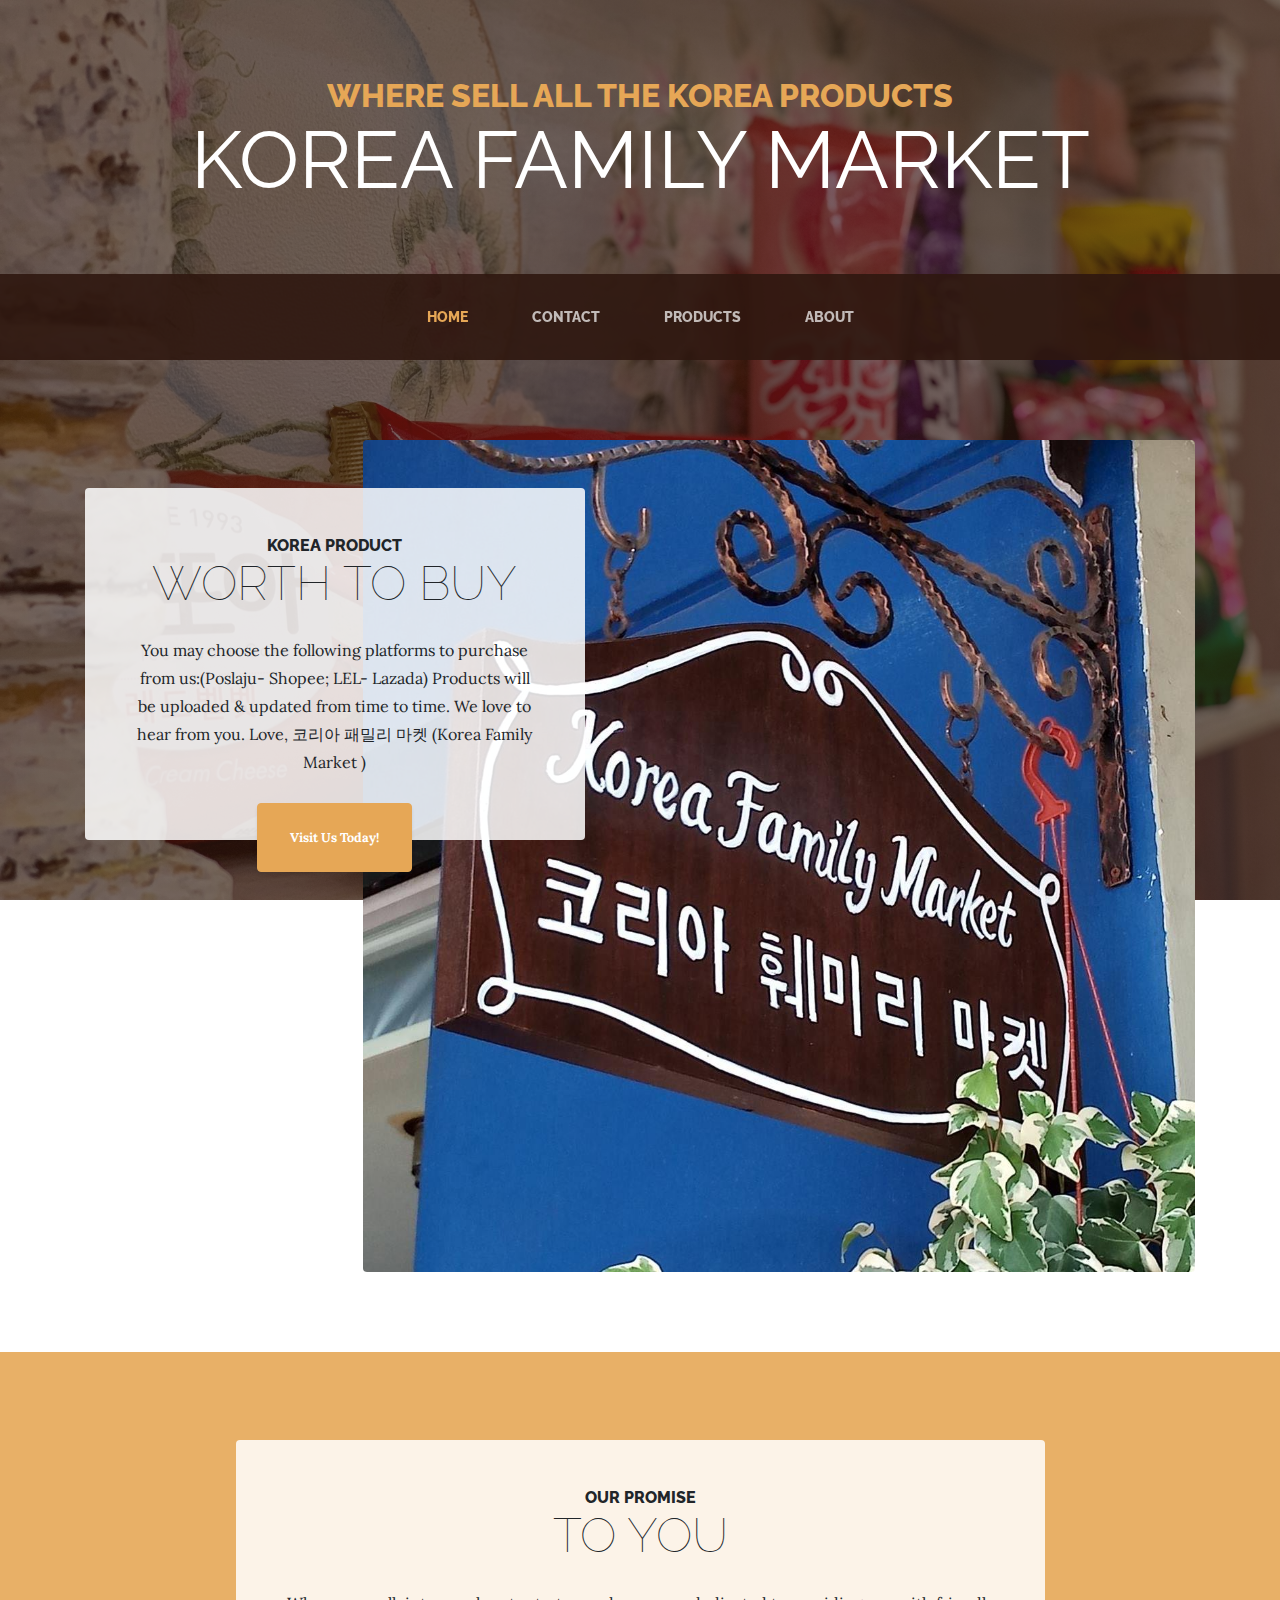
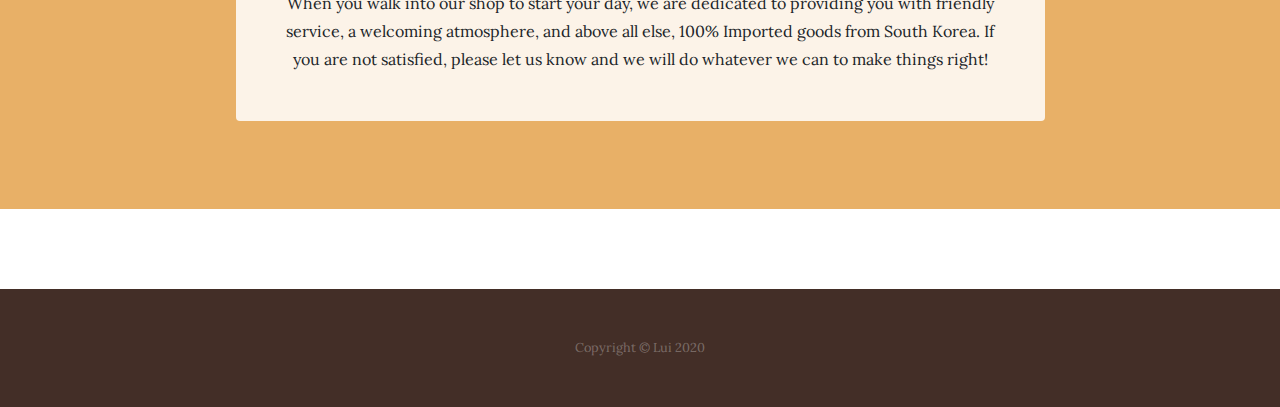
<file: index.html>
<!DOCTYPE html>
<html lang="en">

<head>

  <meta charset="utf-8">
  <meta name="viewport" content="width=device-width, initial-scale=1, shrink-to-fit=no">
  <meta name="description" content="">
  <meta name="author" content="">

  <title>HOME | Korea Family Market</title>

  <!-- Bootstrap core CSS -->
  <link href="vendor/bootstrap/css/bootstrap.min.css" rel="stylesheet">

  <!-- Custom fonts for this template -->
  <link href="https://fonts.googleapis.com/css?family=Raleway:100,100i,200,200i,300,300i,400,400i,500,500i,600,600i,700,700i,800,800i,900,900i" rel="stylesheet">
  <link href="https://fonts.googleapis.com/css?family=Lora:400,400i,700,700i" rel="stylesheet">

  <!-- Custom styles for this template -->
  <link href="css/business-casual.min.css" rel="stylesheet">

</head>

<body>

  <h1 class="site-heading text-center text-white d-none d-lg-block">
    <span class="site-heading-upper text-primary mb-3">Where sell all the korea products</span>
    <span class="site-heading-lower"><b>Korea Family Market</b></span>
  </h1>

  <!-- Navigation -->
  <nav style="position: sticky; top: 0;z-index: 10;" class="navbar navbar-expand-lg navbar-dark py-lg-4" id="mainNav">
    <div class="container">
      <a class="navbar-brand text-uppercase text-expanded font-weight-bold d-lg-none" href="#">Start Bootstrap</a>
      <button class="navbar-toggler" type="button" data-toggle="collapse" data-target="#navbarResponsive" aria-controls="navbarResponsive" aria-expanded="false" aria-label="Toggle navigation">
        <span class="navbar-toggler-icon"></span>
      </button>
      <div class="collapse navbar-collapse" id="navbarResponsive">
        <ul class="navbar-nav mx-auto">
          <li class="nav-item active px-lg-4">
            <a class="nav-link text-uppercase text-expanded" href="index.html">Home
              <span class="sr-only">(current)</span>
            </a>
          </li>
          <li class="nav-item px-lg-4">
            <a class="nav-link text-uppercase text-expanded" href="about.html">Contact</a>
          </li>
          <li class="nav-item px-lg-4">
            <a class="nav-link text-uppercase text-expanded" href="products.html">Products</a>
          </li>
          <li class="nav-item px-lg-4">
            <a class="nav-link text-uppercase text-expanded" href="store.html">About</a>
          </li>
        </ul>
      </div>
    </div>
  </nav>

  <section class="page-section clearfix">
    <div class="container">
      <div class="intro">
        <img class="intro-img img-fluid mb-3 mb-lg-0 rounded" src="img/intro.jpg" alt="">
        <div class="intro-text left-0 text-center bg-faded p-5 rounded">
          <h2 class="section-heading mb-4">
            <span class="section-heading-upper">Korea Product</span>
            <span class="section-heading-lower">Worth to Buy</span>
          </h2>
          <p class="mb-3">You may choose the following platforms to purchase from us:(Poslaju- Shopee; LEL- Lazada)
            Products will be uploaded &amp; updated from time to time. 
            We love to hear from you. Love, 코리아 패밀리 마켓 (Korea Family Market )
          </p>
          <div class="intro-button mx-auto">
            <a class="btn btn-primary btn-xl" href="#">Visit Us Today!</a>
          </div>
        </div>
      </div>
    </div>
  </section>

  <section class="page-section cta">
    <div class="container">
      <div class="row">
        <div class="col-xl-9 mx-auto">
          <div class="cta-inner text-center rounded">
            <h2 class="section-heading mb-4">
              <span class="section-heading-upper">Our Promise</span>
              <span class="section-heading-lower">To You</span>
            </h2>
            <p class="mb-0">When you walk into our shop to start your day, we are dedicated to providing you with friendly service, a welcoming atmosphere, and above all else, 100% Imported goods from South Korea. If you are not satisfied, please let us know and we will do whatever we can to make things right!</p>
          </div>
        </div>
      </div>
    </div>
  </section>

  <footer class="footer text-faded text-center py-5">
    <div class="container">
      <p class="m-0 small">Copyright &copy; Lui 2020</p>
    </div>
  </footer>

  <!-- Bootstrap core JavaScript -->
  <script src="vendor/jquery/jquery.min.js"></script>
  <script src="vendor/bootstrap/js/bootstrap.bundle.min.js"></script>

</body>

</html>
</file>
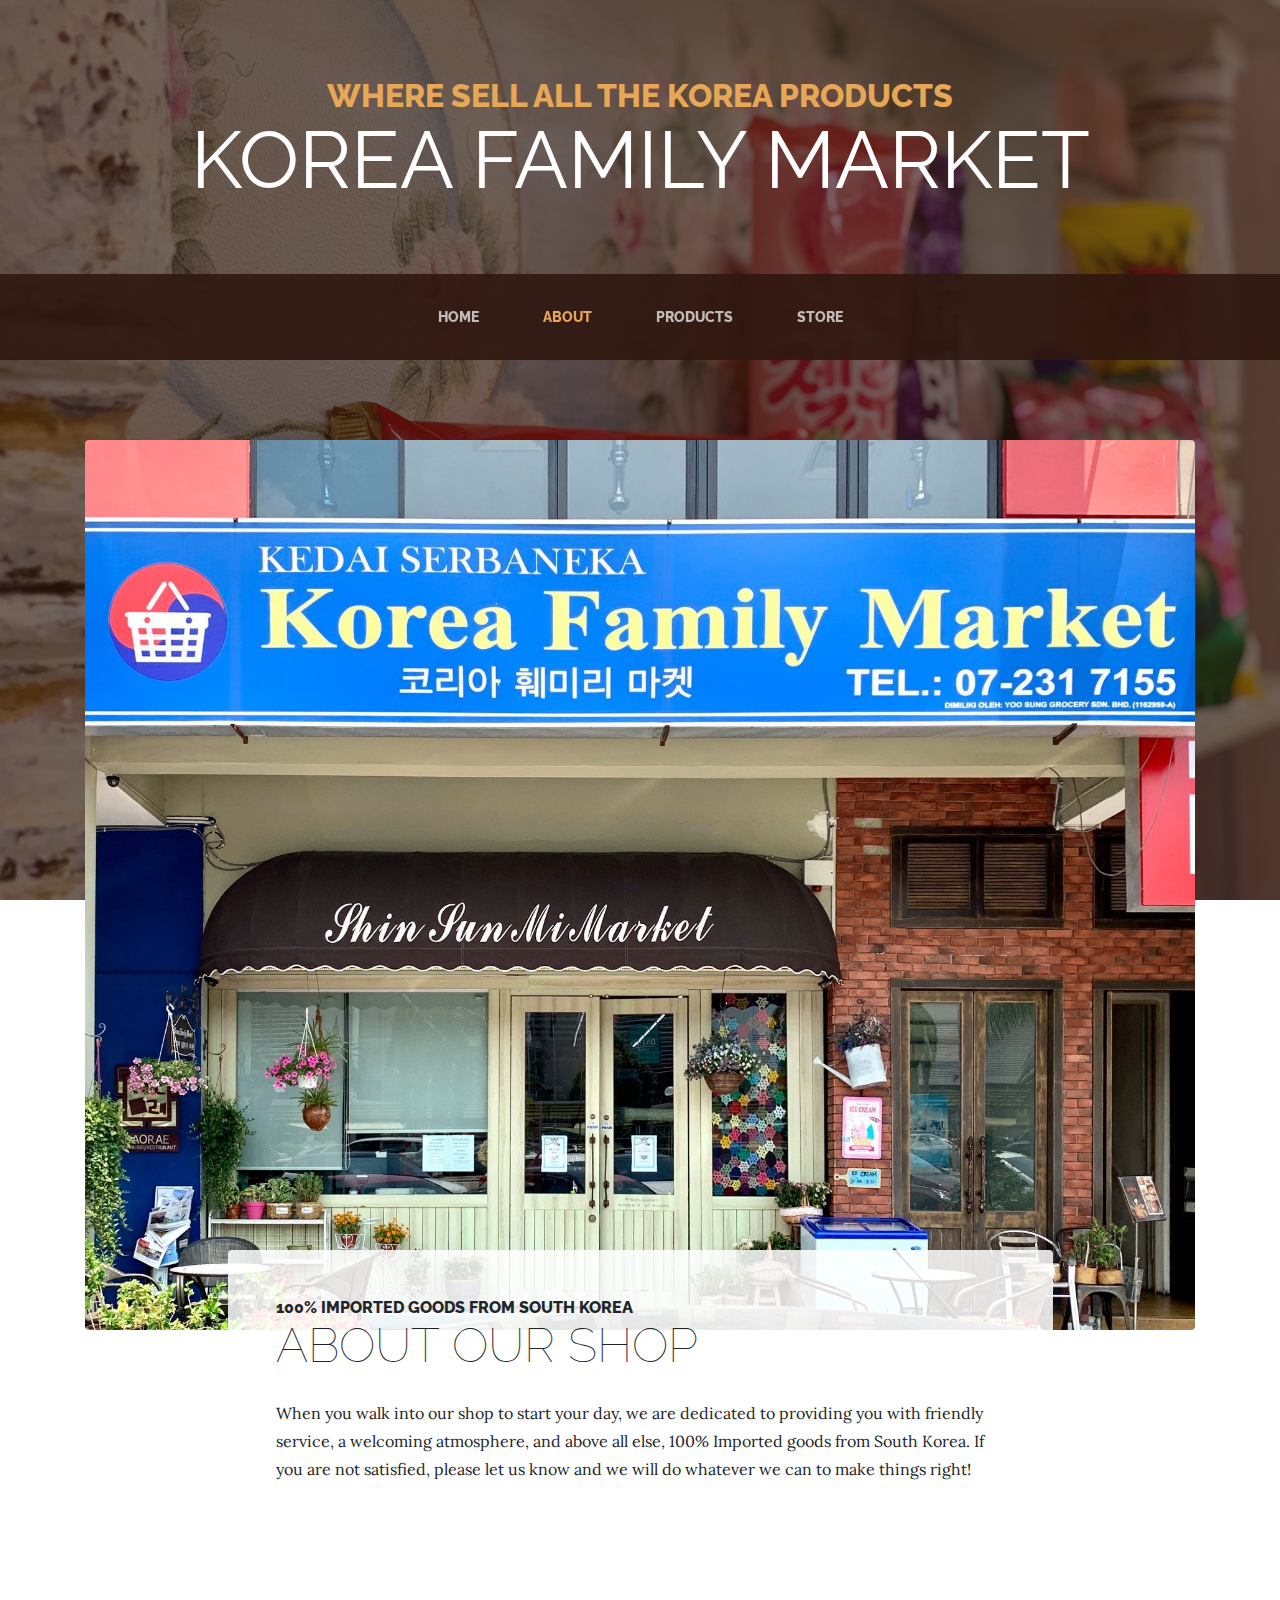
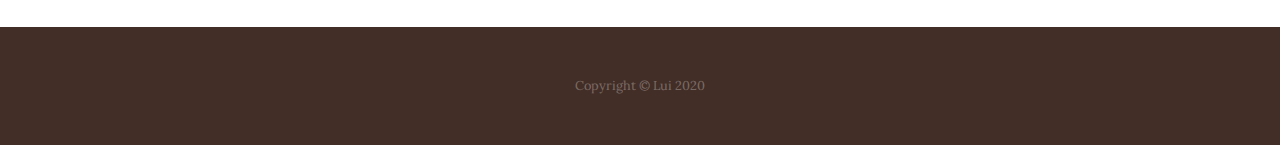
<file: about.html>
<!DOCTYPE html>
<html lang="en">

<head>

  <meta charset="utf-8">
  <meta name="viewport" content="width=device-width, initial-scale=1, shrink-to-fit=no">
  <meta name="description" content="">
  <meta name="author" content="">

  <title>ABOUT | Korea Family Market</title>

  <!-- Bootstrap core CSS -->
  <link href="vendor/bootstrap/css/bootstrap.min.css" rel="stylesheet">

  <!-- Custom fonts for this template -->
  <link href="https://fonts.googleapis.com/css?family=Raleway:100,100i,200,200i,300,300i,400,400i,500,500i,600,600i,700,700i,800,800i,900,900i" rel="stylesheet">
  <link href="https://fonts.googleapis.com/css?family=Lora:400,400i,700,700i" rel="stylesheet">

  <!-- Custom styles for this template -->
  <link href="css/business-casual.min.css" rel="stylesheet">

</head>

<body>

  <h1 class="site-heading text-center text-white d-none d-lg-block">
    <span class="site-heading-upper text-primary mb-3">Where sell all the korea products</span>
    <span class="site-heading-lower"><b>Korea Family Market</b></span>
  </h1>

  <!-- Navigation -->
  <nav style="position: sticky; top: 0;z-index: 10;" class="navbar navbar-expand-lg navbar-dark py-lg-4" id="mainNav">
    <div class="container">
      <a class="navbar-brand text-uppercase text-expanded font-weight-bold d-lg-none" href="#">Start Bootstrap</a>
      <button class="navbar-toggler" type="button" data-toggle="collapse" data-target="#navbarResponsive" aria-controls="navbarResponsive" aria-expanded="false" aria-label="Toggle navigation">
        <span class="navbar-toggler-icon"></span>
      </button>
      <div class="collapse navbar-collapse" id="navbarResponsive">
        <ul class="navbar-nav mx-auto">
          <li class="nav-item px-lg-4">
            <a class="nav-link text-uppercase text-expanded" href="index.html">Home
              <span class="sr-only">(current)</span>
            </a>
          </li>
          <li class="nav-item active px-lg-4">
            <a class="nav-link text-uppercase text-expanded" href="about.html">About</a>
          </li>
          <li class="nav-item px-lg-4">
            <a class="nav-link text-uppercase text-expanded" href="products.html">Products</a>
          </li>
          <li class="nav-item px-lg-4">
            <a class="nav-link text-uppercase text-expanded" href="store.html">Store</a>
          </li>
        </ul>
      </div>
    </div>
  </nav>

  <section class="page-section about-heading">
    <div class="container">
      <img class="img-fluid rounded about-heading-img mb-3 mb-lg-0" src="img/about.jpg" alt="">
      <div class="about-heading-content">
        <div class="row">
          <div class="col-xl-9 col-lg-10 mx-auto">
            <div class="bg-faded rounded p-5">
              <h2 class="section-heading mb-4">
                <span class="section-heading-upper">100% Imported goods from South Korea</span>
                <span class="section-heading-lower">About Our Shop</span>
              </h2>
              <p>When you walk into our shop to start your day, we are dedicated to providing you with friendly service, a welcoming atmosphere, and above all else, 100% Imported goods from South Korea. If you are not satisfied, please let us know and we will do whatever we can to make things right!</p>
            </div>
          </div>
        </div>
      </div>
    </div>
  </section>

  <footer class="footer text-faded text-center py-5">
    <div class="container">
      <p class="m-0 small">Copyright &copy; Lui 2020</p>
    </div>
  </footer>

  <!-- Bootstrap core JavaScript -->
  <script src="vendor/jquery/jquery.min.js"></script>
  <script src="vendor/bootstrap/js/bootstrap.bundle.min.js"></script>

</body>

</html>
</file>
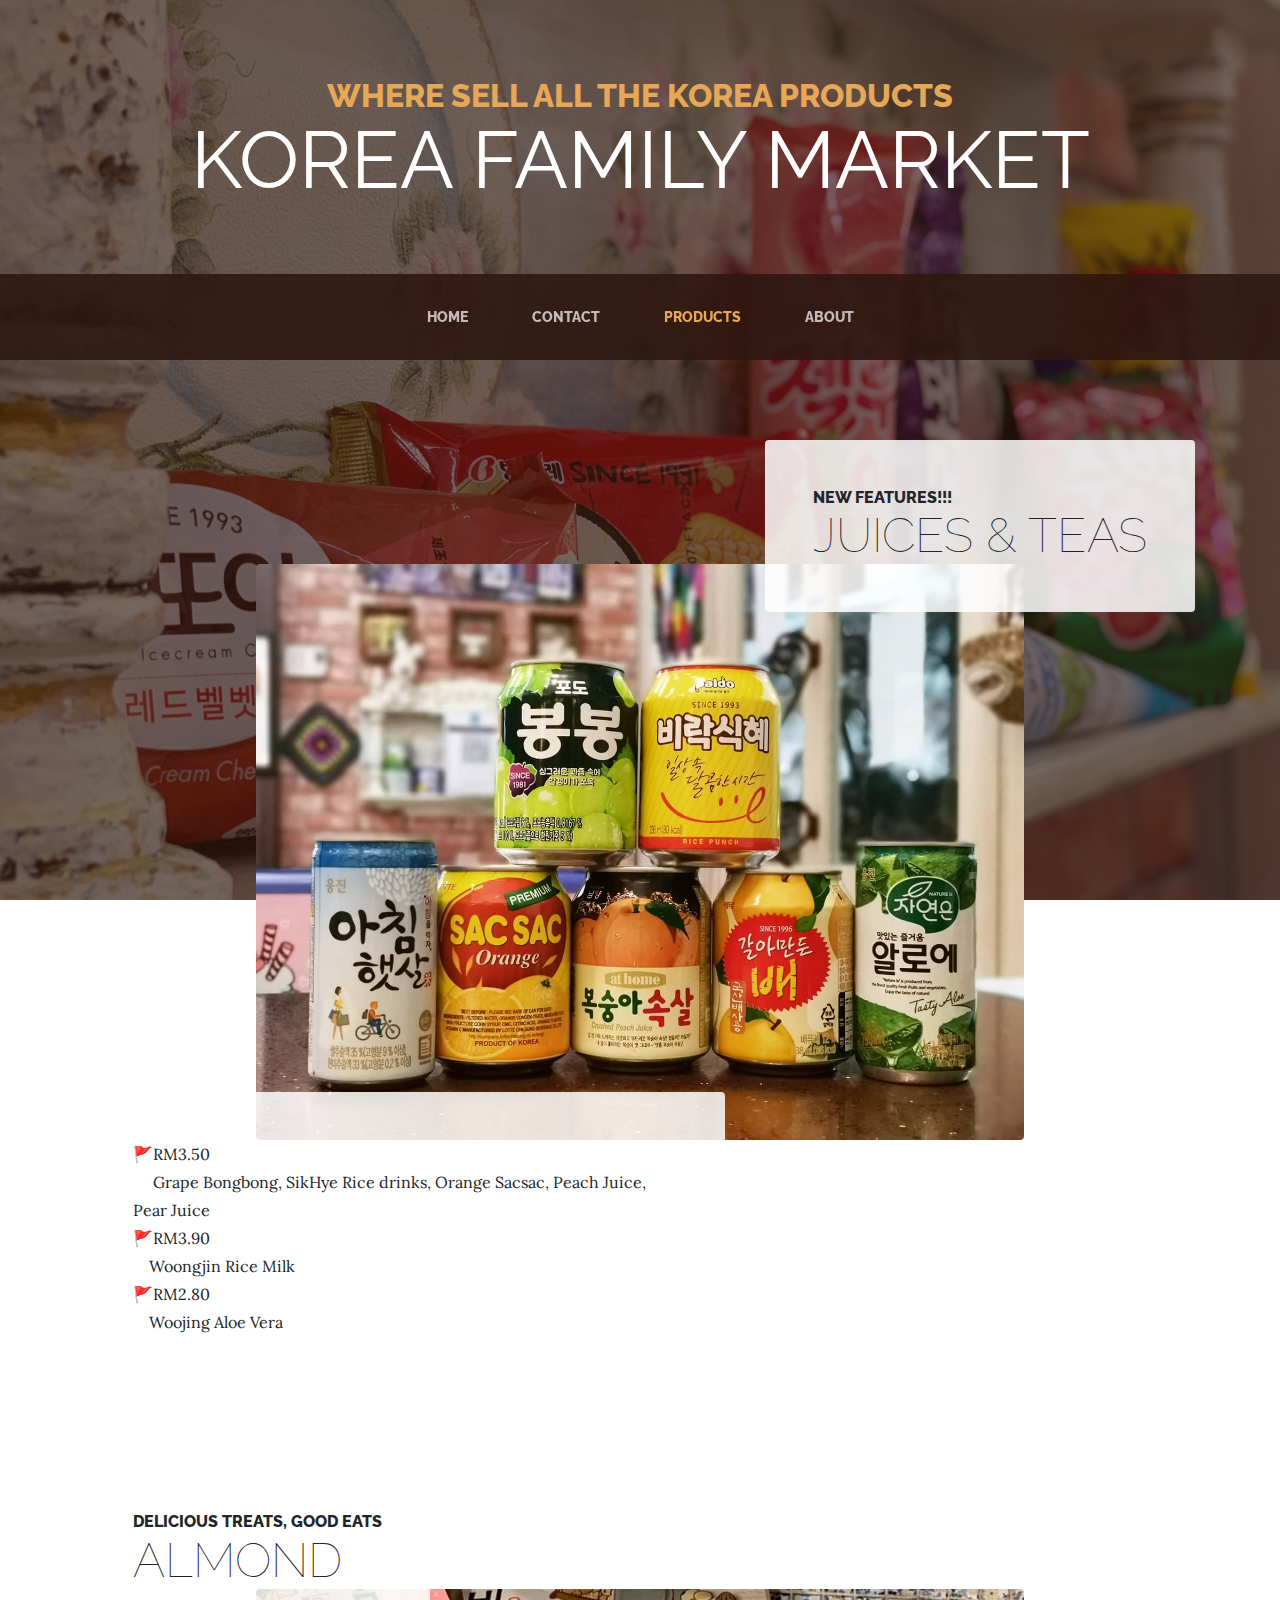
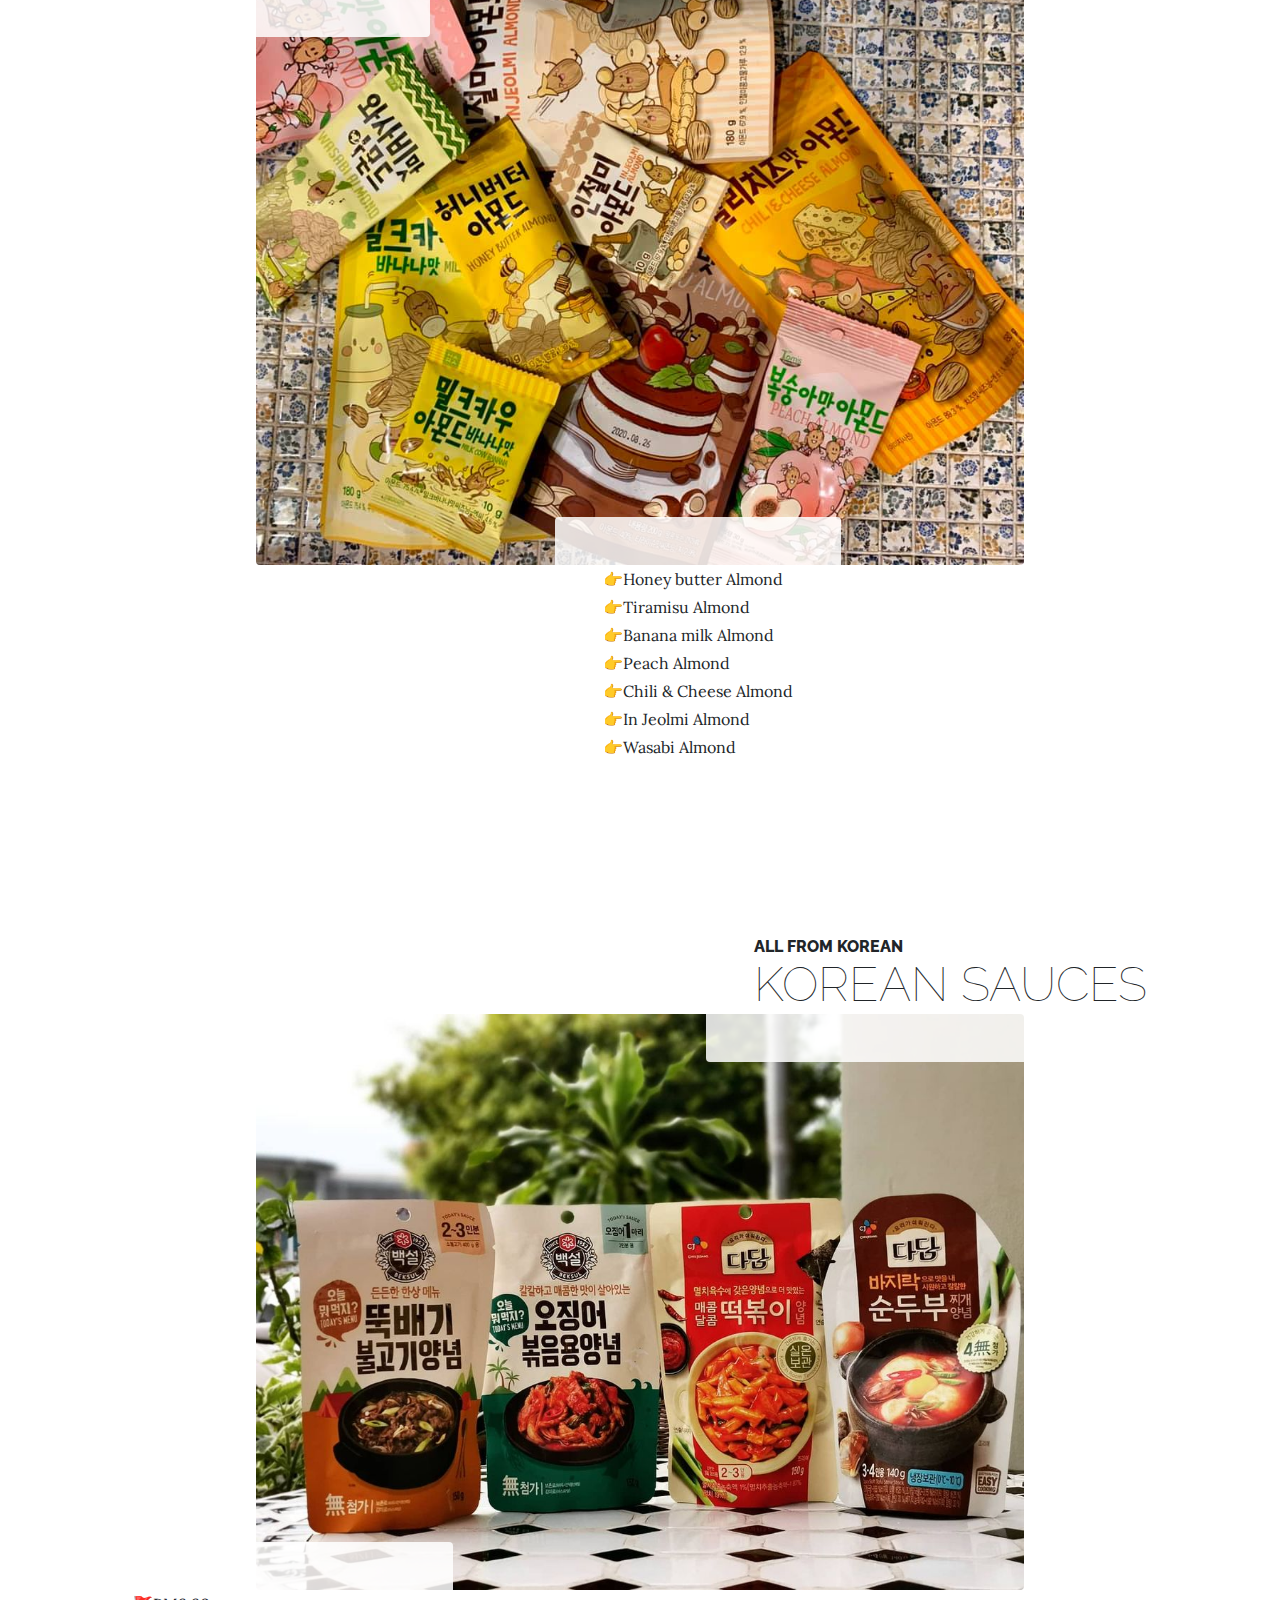
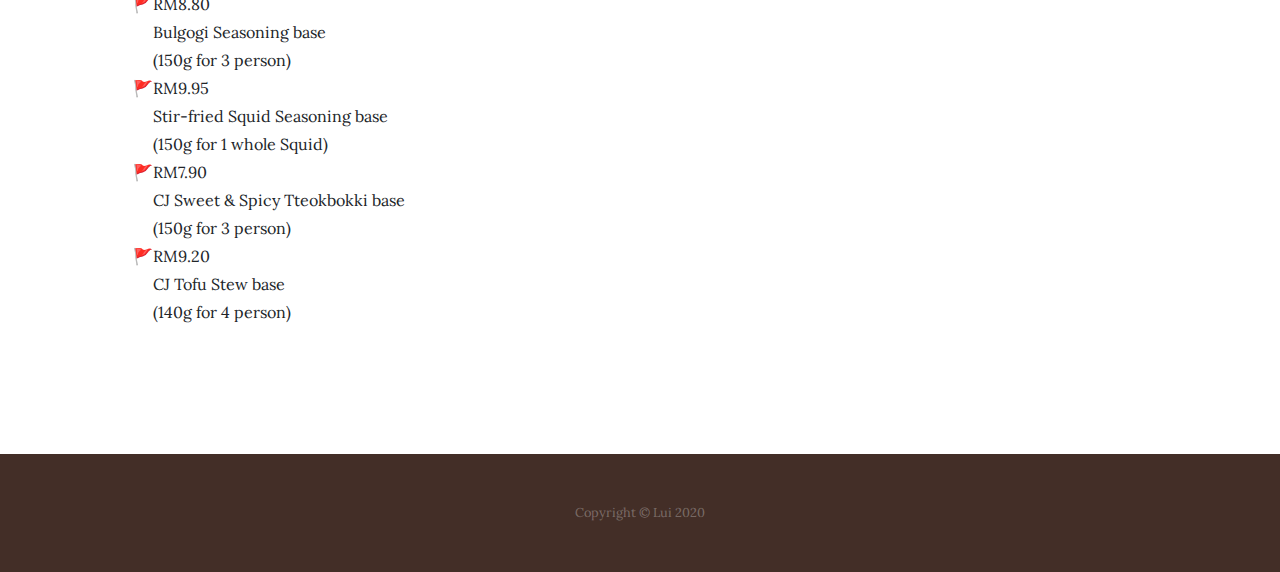
<file: products.html>
<!DOCTYPE html>
<html lang="en">

<head>

  <meta charset="utf-8">
  <meta name="viewport" content="width=device-width, initial-scale=1, shrink-to-fit=no">
  <meta name="description" content="">
  <meta name="author" content="">

  <title>PRODUCTS | Korea Family Market</title>

  <!-- Bootstrap core CSS -->
  <link href="vendor/bootstrap/css/bootstrap.min.css" rel="stylesheet">

  <!-- Custom fonts for this template -->
  <link href="https://fonts.googleapis.com/css?family=Raleway:100,100i,200,200i,300,300i,400,400i,500,500i,600,600i,700,700i,800,800i,900,900i" rel="stylesheet">
  <link href="https://fonts.googleapis.com/css?family=Lora:400,400i,700,700i" rel="stylesheet">

  <!-- Custom styles for this template -->
  <link href="css/business-casual.min.css" rel="stylesheet">

</head>

<body>

  <h1 class="site-heading text-center text-white d-none d-lg-block">
    <span class="site-heading-upper text-primary mb-3">Where sell all the korea products</span>
    <span class="site-heading-lower"><b>Korea Family Market</b></span>
  </h1>

  <!-- Navigation -->
  <nav style="position: sticky; top: 0;z-index: 10;" class="navbar navbar-expand-lg navbar-dark py-lg-4" id="mainNav">
    <div class="container">
      <a class="navbar-brand text-uppercase text-expanded font-weight-bold d-lg-none" href="#">Start Bootstrap</a>
      <button class="navbar-toggler" type="button" data-toggle="collapse" data-target="#navbarResponsive" aria-controls="navbarResponsive" aria-expanded="false" aria-label="Toggle navigation">
        <span class="navbar-toggler-icon"></span>
      </button>
      <div class="collapse navbar-collapse" id="navbarResponsive">
        <ul class="navbar-nav mx-auto">
          <li class="nav-item px-lg-4">
            <a class="nav-link text-uppercase text-expanded" href="index.html">Home
              <span class="sr-only">(current)</span>
            </a>
          </li>
          <li class="nav-item px-lg-4">
            <a class="nav-link text-uppercase text-expanded" href="about.html">Contact</a>
          </li>
          <li class="nav-item active px-lg-4">
            <a class="nav-link text-uppercase text-expanded" href="products.html">Products</a>
          </li>
          <li class="nav-item px-lg-4">
            <a class="nav-link text-uppercase text-expanded" href="store.html">About</a>
          </li>
        </ul>
      </div>
    </div>
  </nav>

  <section class="page-section">
    <div class="container">
      <div class="product-item">
        <div class="product-item-title d-flex">
          <div class="bg-faded p-5 d-flex ml-auto rounded">
            <h2 class="section-heading mb-0">
              <span class="section-heading-upper">NEW FEATURES!!!</span>
              <span class="section-heading-lower">Juices &amp; Teas</span>
            </h2>
          </div>
        </div>
        <img class="product-item-img mx-auto d-flex rounded img-fluid mb-3 mb-lg-0" src="img/products-01.jpg" alt="">
        <div class="product-item-description d-flex mr-auto">
          <div class="bg-faded p-5 rounded">
            <p class="mb-0">🚩RM3.50<br>&emsp; Grape Bongbong, SikHye Rice drinks, Orange Sacsac, Peach Juice, Pear Juice
              <br>🚩RM3.90<br>&emsp;Woongjin Rice Milk
              <br>🚩RM2.80<br>&emsp;Woojing Aloe Vera</p>
          </div>
        </div>
      </div>
    </div>
  </section>

  <section class="page-section">
    <div class="container">
      <div class="product-item">
        <div class="product-item-title d-flex">
          <div class="bg-faded p-5 d-flex mr-auto rounded">
            <h2 class="section-heading mb-0">
              <span class="section-heading-upper">Delicious Treats, Good Eats</span>
              <span class="section-heading-lower">Almond</span>
            </h2>
          </div>
        </div>
        <img class="product-item-img mx-auto d-flex rounded img-fluid mb-3 mb-lg-0" src="img/products-02.jpg" alt="">
        <div class="product-item-description d-flex ml-auto">
          <div class="bg-faded p-5 rounded">
            <p class="mb-0">👉Honey butter Almond<br>
              👉Tiramisu Almond <br>
              👉Banana milk Almond <br>
              👉Peach Almond <br>
              👉Chili & Cheese Almond <br>
              👉In Jeolmi Almond <br>
              👉Wasabi Almond</p>
          </div>
        </div>
      </div>
    </div>
  </section>

  <section class="page-section">
    <div class="container">
      <div class="product-item">
        <div class="product-item-title d-flex">
          <div class="bg-faded p-5 d-flex ml-auto rounded">
            <h2 class="section-heading mb-0">
              <span class="section-heading-upper">All From Korean</span>
              <span class="section-heading-lower">Korean Sauces</span>
            </h2>
          </div>
        </div>
        <img class="product-item-img mx-auto d-flex rounded img-fluid mb-3 mb-lg-0" src="img/products-03.jpg" alt="">
        <div class="product-item-description d-flex mr-auto">
          <div class="bg-faded p-5 rounded">
            <p class="mb-0">
              🚩RM8.80<br>&emsp; Bulgogi Seasoning base<br>&emsp; (150g for 3 person)<br>
              🚩RM9.95<br>&emsp; Stir-fried Squid Seasoning base<br>&emsp; (150g for 1 whole Squid)<br>
              🚩RM7.90<br>&emsp; CJ Sweet & Spicy Tteokbokki base<br>&emsp; (150g for 3 person)<br>
              🚩RM9.20<br>&emsp; CJ Tofu Stew base<br>&emsp; (140g for 4 person)</p>
          </div>
        </div>
      </div>
    </div>
  </section>

  <footer class="footer text-faded text-center py-5">
    <div class="container">
      <p class="m-0 small">Copyright &copy; Lui 2020</p>
    </div>
  </footer>

  <!-- Bootstrap core JavaScript -->
  <script src="vendor/jquery/jquery.min.js"></script>
  <script src="vendor/bootstrap/js/bootstrap.bundle.min.js"></script>

</body>

</html>
</file>
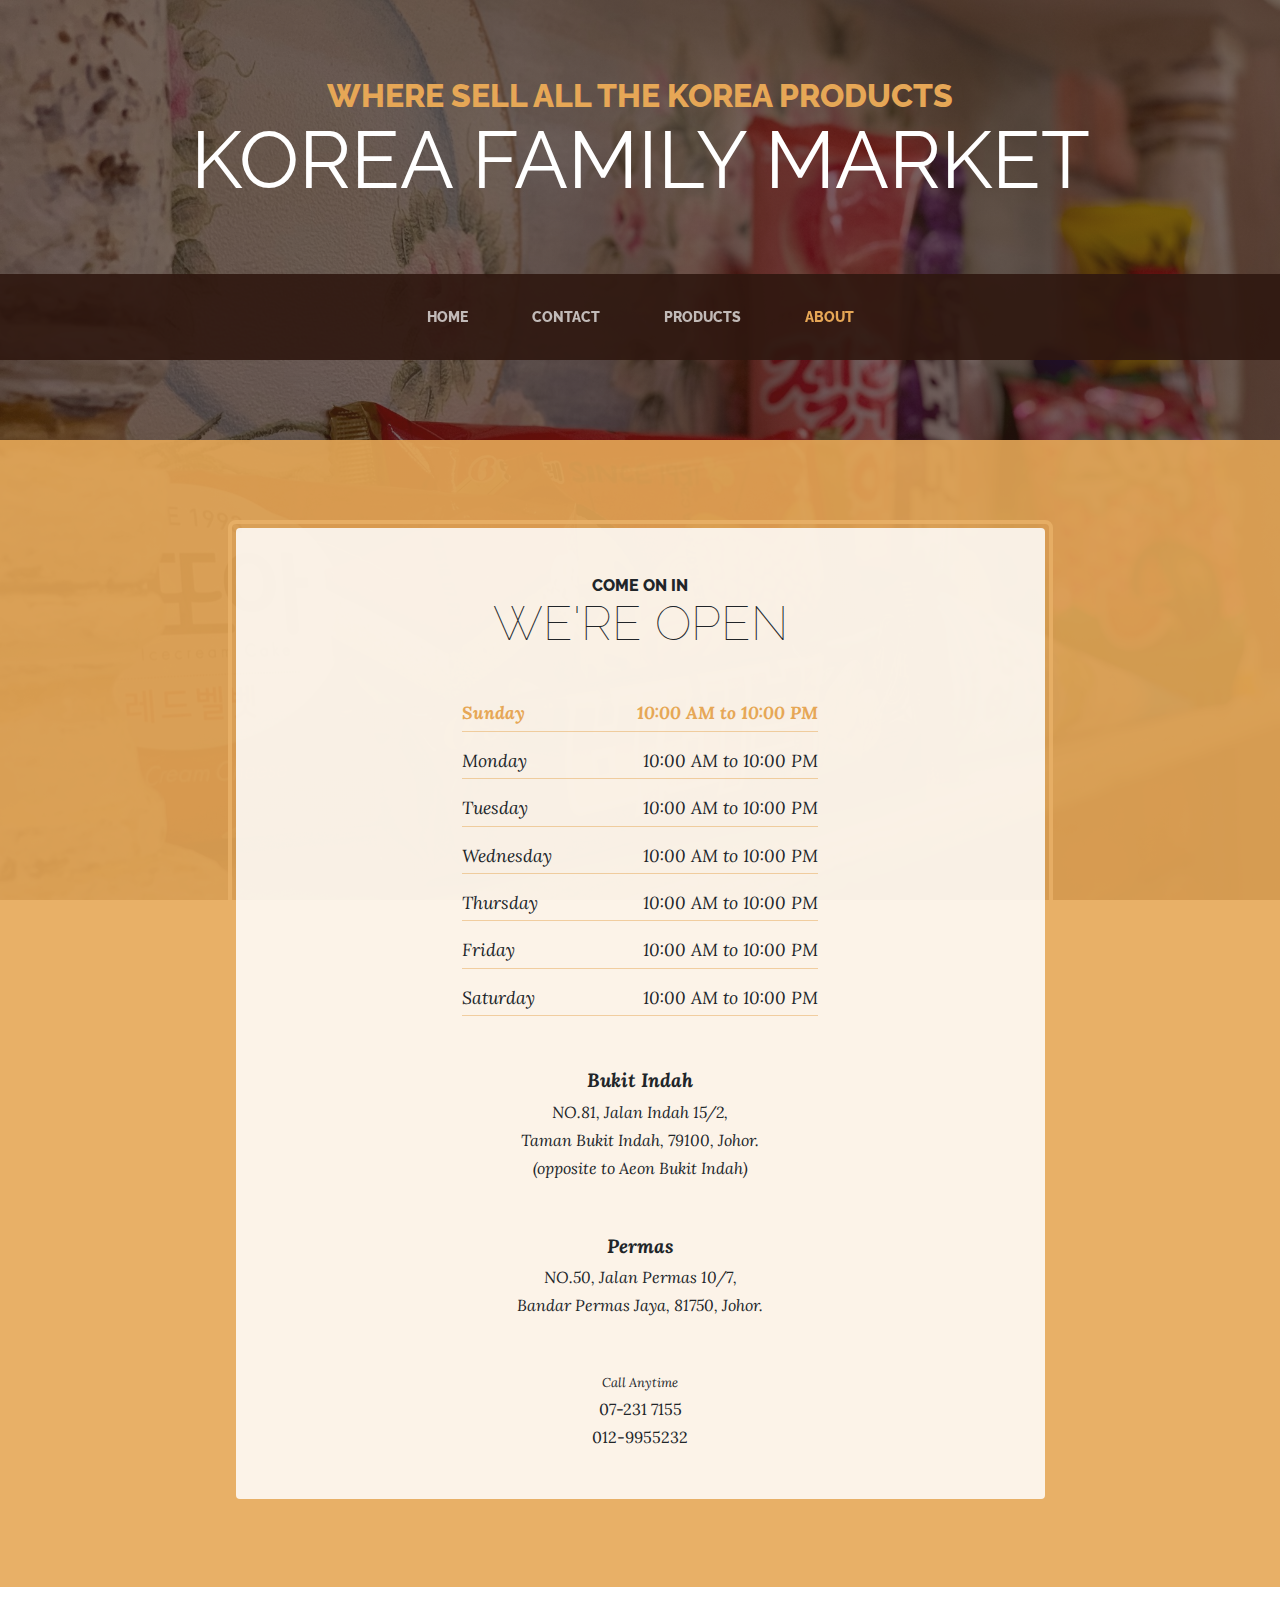
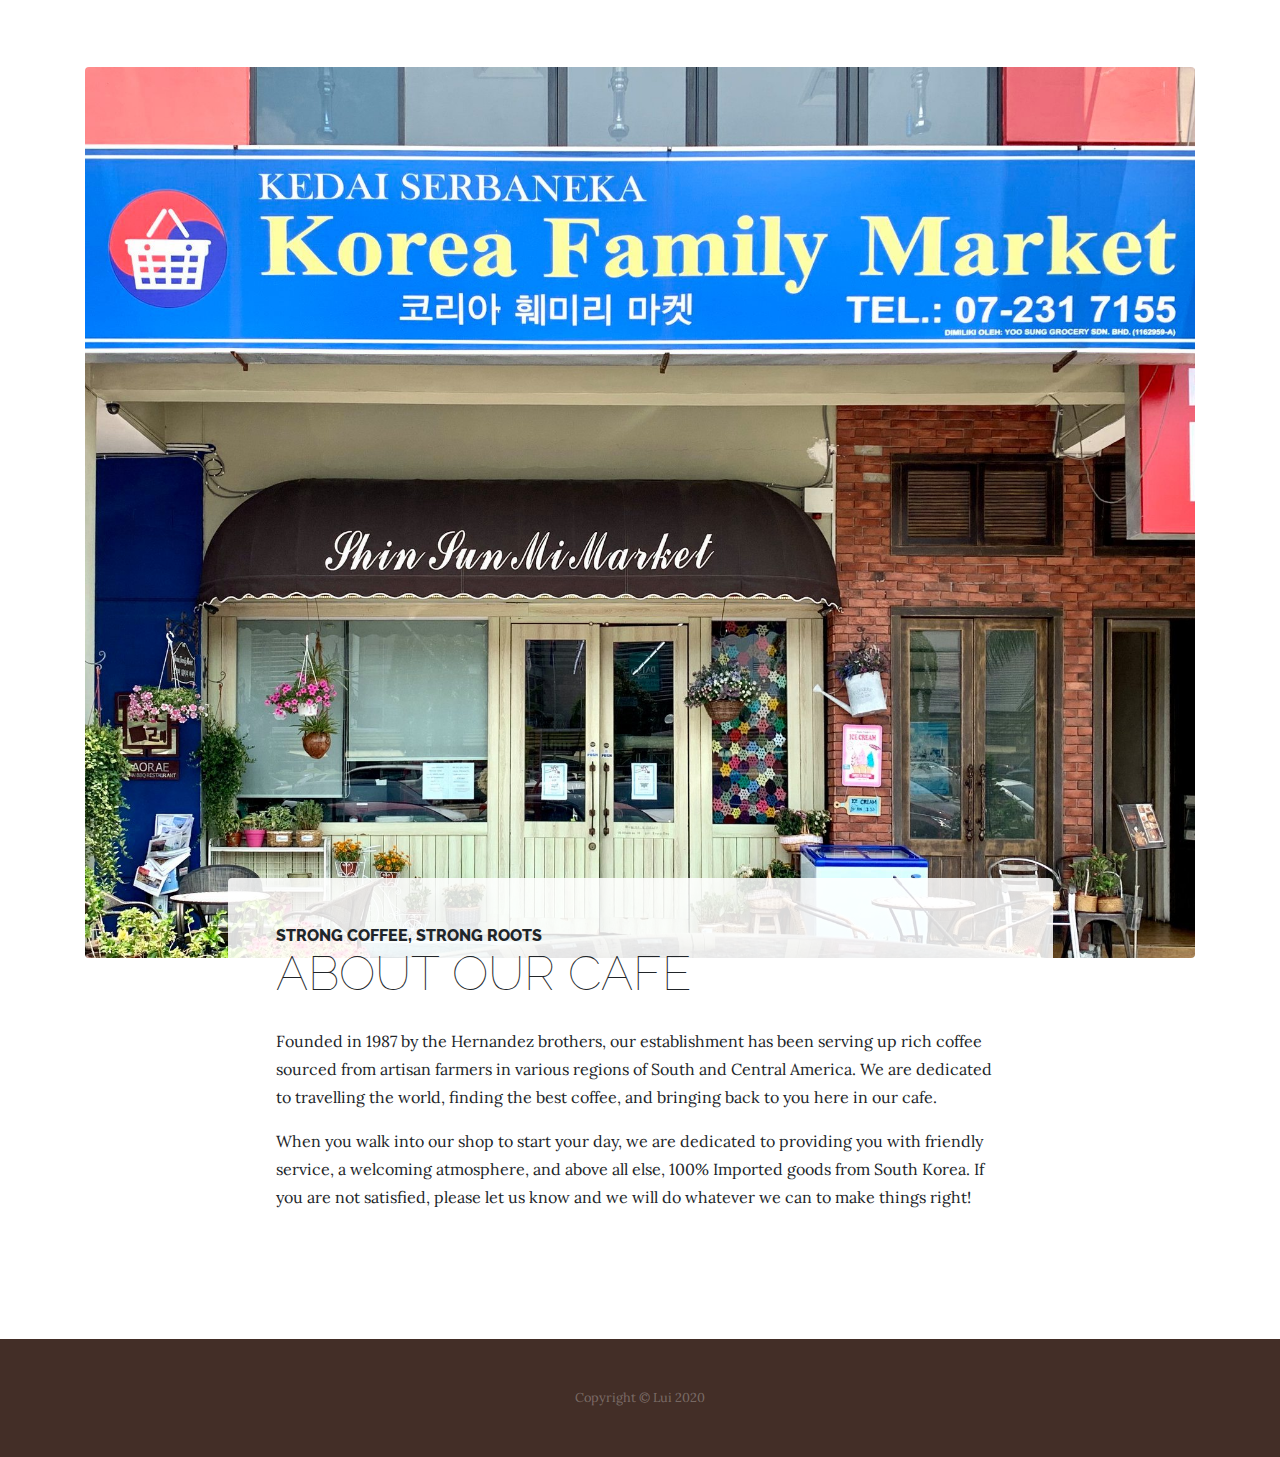
<file: store.html>
<!DOCTYPE html>
<html lang="en">

  <head>

    <meta charset="utf-8">
    <meta name="viewport" content="width=device-width, initial-scale=1, shrink-to-fit=no">
    <meta name="description" content="">
    <meta name="author" content="">

    <title>STORE | Korea Family Market</title>

    <!-- Bootstrap core CSS -->
    <link href="vendor/bootstrap/css/bootstrap.min.css" rel="stylesheet">

    <!-- Custom fonts for this template -->
    <link href="https://fonts.googleapis.com/css?family=Raleway:100,100i,200,200i,300,300i,400,400i,500,500i,600,600i,700,700i,800,800i,900,900i" rel="stylesheet">
    <link href="https://fonts.googleapis.com/css?family=Lora:400,400i,700,700i" rel="stylesheet">

    <!-- Custom styles for this template -->
    <link href="css/business-casual.min.css" rel="stylesheet">

  </head>

  <body>

    <h1 class="site-heading text-center text-white d-none d-lg-block">
      <span class="site-heading-upper text-primary mb-3">Where sell all the korea products</span>
      <span class="site-heading-lower"><b>Korea Family Market</b></span>
    </h1>

    <!-- Navigation -->
    <nav style="position: sticky; top: 0;z-index: 10;" class="navbar navbar-expand-lg navbar-dark py-lg-4" id="mainNav">
      <div class="container">
        <a class="navbar-brand text-uppercase text-expanded font-weight-bold d-lg-none" href="#">Start Bootstrap</a>
        <button class="navbar-toggler" type="button" data-toggle="collapse" data-target="#navbarResponsive" aria-controls="navbarResponsive" aria-expanded="false" aria-label="Toggle navigation">
          <span class="navbar-toggler-icon"></span>
        </button>
        <div class="collapse navbar-collapse" id="navbarResponsive">
          <ul class="navbar-nav mx-auto">
            <li class="nav-item px-lg-4">
              <a class="nav-link text-uppercase text-expanded" href="index.html">Home
                <span class="sr-only">(current)</span>
              </a>
            </li>
            <li class="nav-item px-lg-4">
              <a class="nav-link text-uppercase text-expanded" href="about.html">Contact</a>
            </li>
            <li class="nav-item px-lg-4">
              <a class="nav-link text-uppercase text-expanded" href="products.html">Products</a>
            </li>
            <li class="nav-item active px-lg-4">
              <a class="nav-link text-uppercase text-expanded" href="store.html">About</a>
            </li>
          </ul>
        </div>
      </div>
    </nav>

    <section class="page-section cta">
      <div class="container">
        <div class="row">
          <div class="col-xl-9 mx-auto">
            <div class="cta-inner text-center rounded">
              <h2 class="section-heading mb-5">
                <span class="section-heading-upper">Come On In</span>
                <span class="section-heading-lower">We're Open</span>
              </h2>
              <ul class="list-unstyled list-hours mb-5 text-left mx-auto">
                <li class="list-unstyled-item list-hours-item d-flex">
                  Sunday
                  <span class="ml-auto">10:00 AM to 10:00 PM</span>
                </li>
                <li class="list-unstyled-item list-hours-item d-flex">
                  Monday
                  <span class="ml-auto">10:00 AM to 10:00 PM</span>
                </li>
                <li class="list-unstyled-item list-hours-item d-flex">
                  Tuesday
                  <span class="ml-auto">10:00 AM to 10:00 PM</span>
                </li>
                <li class="list-unstyled-item list-hours-item d-flex">
                  Wednesday
                  <span class="ml-auto">10:00 AM to 10:00 PM</span>
                </li>
                <li class="list-unstyled-item list-hours-item d-flex">
                  Thursday
                  <span class="ml-auto">10:00 AM to 10:00 PM</span>
                </li>
                <li class="list-unstyled-item list-hours-item d-flex">
                  Friday
                  <span class="ml-auto">10:00 AM to 10:00 PM</span>
                </li>
                <li class="list-unstyled-item list-hours-item d-flex">
                  Saturday
                  <span class="ml-auto">10:00 AM to 10:00 PM</span>
                </li>
              </ul>
              <p class="address mb-5">
                <em>
                  <strong>Bukit Indah</strong>
                  <br>
                  NO.81, Jalan Indah 15/2,<br>Taman Bukit Indah, 79100, Johor.<br>(opposite to Aeon Bukit Indah)
                </em>
              </p>
              <p class="address mb-5">
                <em>
                  <strong>Permas</strong>
                  <br>
                  NO.50, Jalan Permas 10/7,<br>Bandar Permas Jaya, 81750, Johor.
                </em>
              </p>
              <p class="mb-0">
                <small>
                  <em>Call Anytime</em>
                </small>
                <br>
                07-231 7155
                <br>
                012-9955232
              </p>
            </div>
          </div>
        </div>
      </div>
    </section>

    <section class="page-section about-heading">
      <div class="container">
        <img class="img-fluid rounded about-heading-img mb-3 mb-lg-0" src="img/about.jpg" alt="">
        <div class="about-heading-content">
          <div class="row">
            <div class="col-xl-9 col-lg-10 mx-auto">
              <div class="bg-faded rounded p-5">
                <h2 class="section-heading mb-4">
                  <span class="section-heading-upper">Strong Coffee, Strong Roots</span>
                  <span class="section-heading-lower">About Our Cafe</span>
                </h2>
                <p>Founded in 1987 by the Hernandez brothers, our establishment has been serving up rich coffee sourced from artisan farmers in various regions of South and Central America. We are dedicated to travelling the world, finding the best coffee, and bringing back to you here in our cafe.</p>
                <p class="mb-0">When you walk into our shop to start your day, we are dedicated to providing you with friendly service, a welcoming atmosphere, and above all else, 100% Imported goods from South Korea. If you are not satisfied, please let us know and we will do whatever we can to make things right!</p>
              </div>
            </div>
          </div>
        </div>
      </div>
    </section>

    <footer class="footer text-faded text-center py-5">
      <div class="container">
        <p class="m-0 small">Copyright &copy; Lui 2020</p>
      </div>
    </footer>

    <!-- Bootstrap core JavaScript -->
    <script src="vendor/jquery/jquery.min.js"></script>
    <script src="vendor/bootstrap/js/bootstrap.bundle.min.js"></script>

    <!-- Script to highlight the active date in the hours list -->
    <script>
      $('.list-hours li').eq(new Date().getDay()).addClass('today');
    </script>

  </body>

</html>
</file>
<file: css/business-casual.min.css>
/*!
 * Start Bootstrap - Business Casual v5.0.10 (https://startbootstrap.com/themes/business-casual)
 * Copyright 2013-2020 Start Bootstrap
 * Licensed under MIT (https://github.com/StartBootstrap/startbootstrap-business-casual/blob/master/LICENSE)
 */body{font-family:Lora;background-image:linear-gradient(rgba(47,23,15,.65),rgba(47,23,15,.65)),url(../img/bg.jpg);background-attachment:fixed;background-position:center;background-size:cover}h1,h2,h3,h4,h5,h6{font-family:Raleway}p{line-height:1.75}.text-faded{color:rgba(255,255,255,.3)}.site-heading{margin-top:5rem;margin-bottom:5rem;text-transform:uppercase;line-height:1;font-family:Raleway}.site-heading .site-heading-upper{display:block;font-size:2rem;font-weight:800}.site-heading .site-heading-lower{font-size:5rem;font-weight:100;line-height:4rem}.page-section{margin-top:5rem;margin-bottom:5rem}.section-heading{text-transform:uppercase}.section-heading .section-heading-upper{display:block;font-size:1rem;font-weight:800}.section-heading .section-heading-lower{display:block;font-size:3rem;font-weight:100}.bg-faded{background-color:rgba(255,255,255,.85)}#mainNav{background-color:rgba(47,23,15,.9);font-family:Raleway}#mainNav .navbar-brand{color:#e6a756}#mainNav .navbar-nav .nav-item .nav-link{color:rgba(255,255,255,.7);font-weight:800}#mainNav .navbar-nav .nav-item.active .nav-link{color:#e6a756}@media (min-width:992px){#mainNav .navbar-nav .nav-item .nav-link{font-size:.9rem}#mainNav .navbar-nav .nav-item .nav-link:hover{color:rgba(255,255,255,.4)}#mainNav .navbar-nav .nav-item.active .nav-link:hover{color:#e6a756}}.btn-xl{font-weight:700;font-size:.8rem;padding-top:1.5rem;padding-bottom:1.5rem;padding-left:2rem;padding-right:2rem}.intro{position:relative}@media (min-width:992px){.intro .intro-img{width:75%;float:right}.intro .intro-text{left:0;width:60%;margin-top:3rem;position:absolute}.intro .intro-text .intro-button{width:100%;left:0;position:absolute;bottom:-2rem}}@media (min-width:1200px){.intro .intro-text{width:45%}}.cta{padding-top:5rem;padding-bottom:5rem;background-color:rgba(230,167,86,.9)}.cta .cta-inner{position:relative;padding:3rem;margin:.5rem;background-color:rgba(255,255,255,.85)}.cta .cta-inner:before{border-radius:.5rem;content:'';position:absolute;top:-.5rem;bottom:-.5rem;left:-.5rem;right:-.5rem;border:.25rem solid rgba(255,255,255,.85);z-index:-1}@media (min-width:992px){.about-heading .about-heading-img{position:relative;z-index:0}.about-heading .about-heading-content{margin-top:-5rem;position:relative;z-index:1}}@media (min-width:992px){.product-item .product-item-title{position:relative;z-index:1;margin-bottom:-3rem}.product-item .product-item-img{position:relative;z-index:0;max-width:60vw}.product-item .product-item-description{position:relative;z-index:1;margin-top:-3rem;max-width:50vw}}.list-hours{font-size:.9rem}.list-hours .list-hours-item{border-bottom:1px solid rgba(230,167,86,.5);padding-bottom:.25rem;margin-bottom:1rem;font-style:italic}.list-hours .list-hours-item.today{font-weight:700;color:#e6a756}@media (min-width:992px){.list-hours{width:50%;font-size:1.1rem}}.address strong{font-size:1.2rem}.footer{background-color:rgba(47,23,15,.9)}.text-primary{color:#e6a756!important}.bg-primary{background-color:#e6a756!important}.btn{box-shadow:0 3px 3px 0 rgba(33,37,41,.1)}.btn-primary{background-color:#e6a756;border-color:#e6a756}.btn-primary:active,.btn-primary:focus,.btn-primary:hover{background-color:#df902a;border-color:#df902a}.font-weight-light{font-weight:100!important}
</file>
